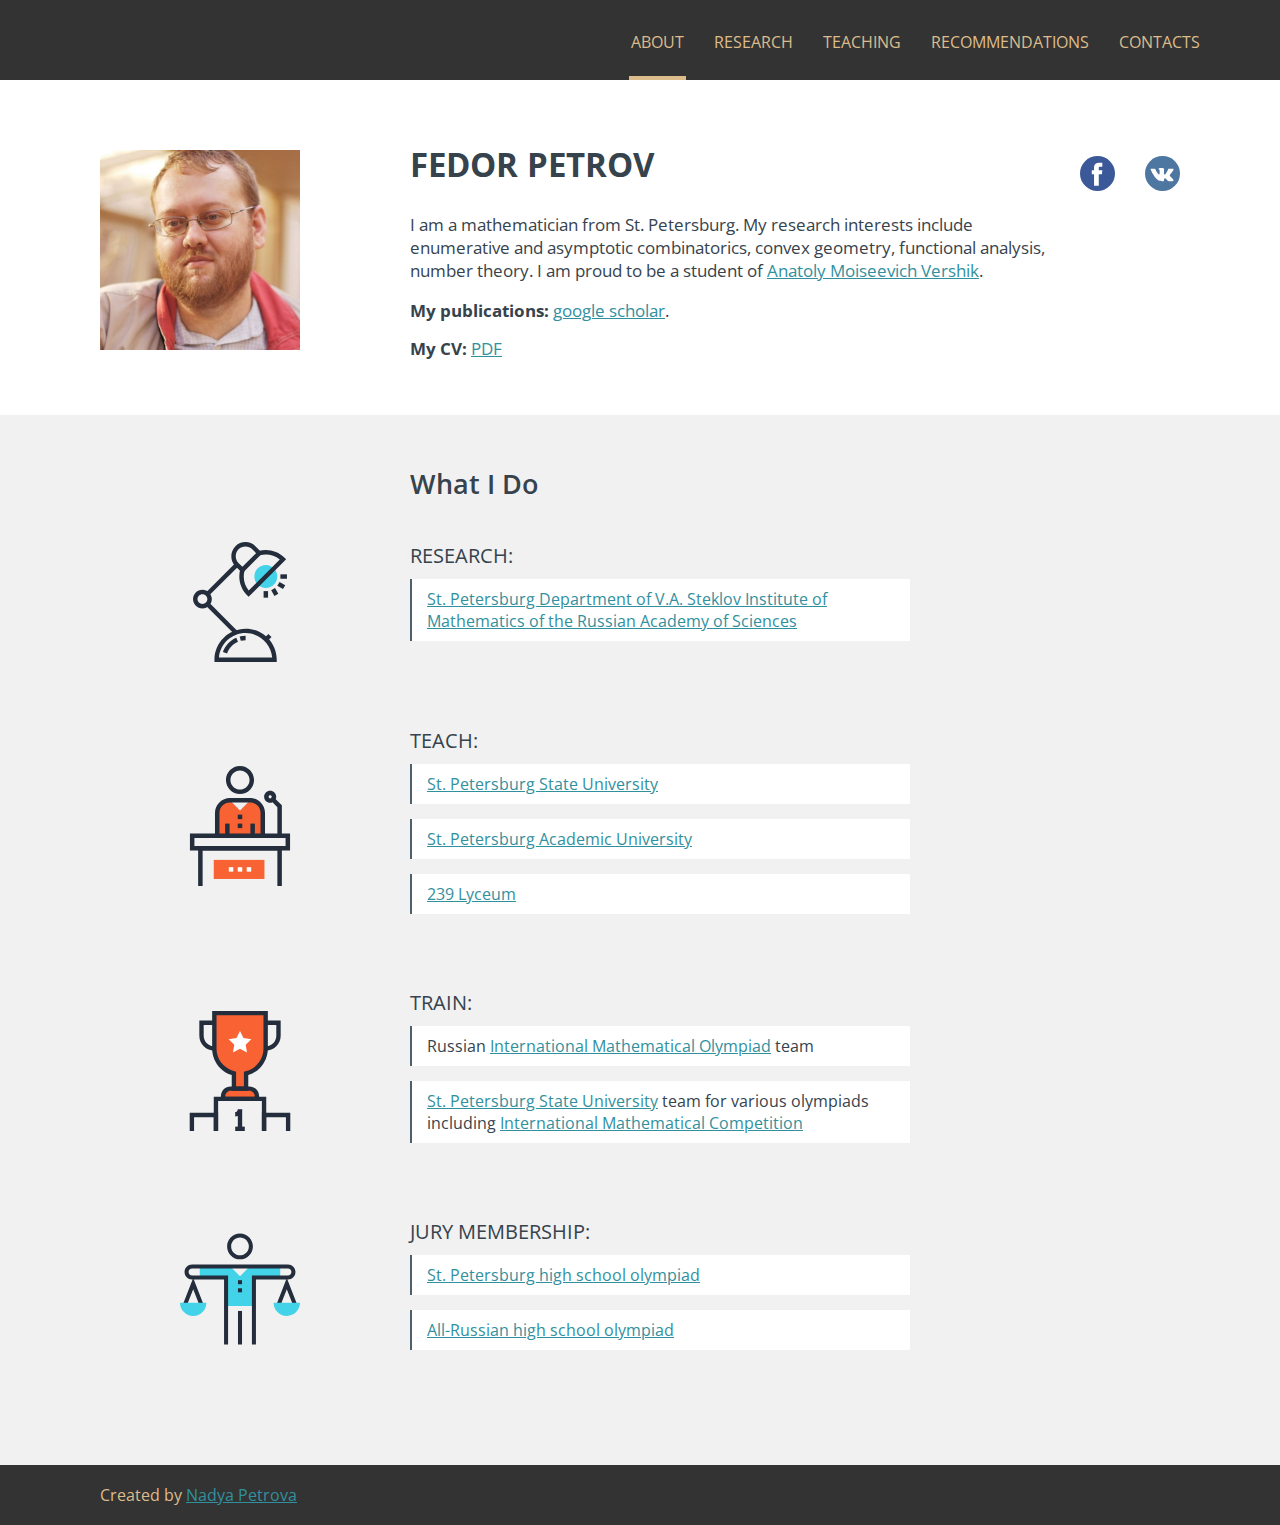
<file: index.html>
<!DOCTYPE html>
<html>
  <head>
    <meta charset="utf-8">
    <title>Fedor Petrov</title>
    <script src="https://cdnjs.cloudflare.com/ajax/libs/jquery/3.1.1/jquery.min.js">
    </script>
    <script src="Fedya.js"></script>
    <link rel="stylesheet" href="style.css">
    <link href="https://fonts.googleapis.com/css?family=Open+Sans:400,600,700,800|Raleway:400,600,700|Roboto+Mono:400,500|Ubuntu" rel="stylesheet">
    <meta name="viewport" content="width=device-width, initial-scale=1">
  </head>
  <body>
    <div class='whole-page'>
      <div class='menu-container'>
        <div class='line-in-menu'> 
        </div>
        <nav>
          <div class="mobile-menu">
            <div class="mobile-menu-button">
              <!--img alt="MENU" class="mobile-menu-icon" src="icons/svg/bars.svg"-->
              <div class='mobile-menu-word'> MENU </div>
            </div>
          </div>
          <a href="#about" class='menu-button' data-page-id='about'>
            ABOUT
          </a>
          <a href="#research" class='menu-button' data-page-id='research'>
            RESEARCH
          </a>
          <a href="#teaching" class='menu-button' data-page-id='teaching'>
            TEACHING <!--here shouls be also course materials and tasks-->
          </a>
          <a href="#recommendations" class='menu-button' data-page-id='recommendations'>
            RECOMMENDATIONS
          </a>
          <a href="#contacts" class='menu-button' data-page-id='contacts'>
            CONTACTS
          </a>
        </nav>
      </div>
      <div class='page' data-page='about'>
        <div class='content-strip content-strip-1'>
          <!--div class='header-container'>
            <div class='line-container left-line-container'>
              <div class='line left-line'>
              </div>
            </div>
            <div class='title'>
              <b>ABOUT ME</b>
            </div>
            <div class='line-container right-line-container'>
              <div class='line right-line'>
              </div>
            </div>
          </div-->
          <div class='pic-and-description'>
            <div class="pic-container">
              <img alt="Fedya Petrov" class="pic" src="picture_cut.jpg"> 
            </div>
            <div class='vertical-line'>
            </div>
            <div class='name-and-description'> 
              <div class='name-container'>
                <h1 class='name'>
                  FEDOR PETROV
                </h1>
                <div class='empty-space'>
                </div>
                <div class='social-networks-container'>
                  <a href="https://www.facebook.com/fedor.petrov" target="_blank"> 
                    <img class='social-icon' src='fb.svg' alt='FB'>
                  </a>
                  <a href="https://vk.com/fedorpetrov" target="_blank"> 
                    <img class='social-icon' src='vk.svg' alt='VK'>
                  </a>
                </div>
              </div>
              <div class='description-and-line'>
                <div class='description'> 
                  <p> 
                    I am a mathematician from St. Petersburg. My research interests include enumerative and asymptotic combinatorics, convex geometry, functional analysis, number theory. I am proud to be a student of <a href="https://en.wikipedia.org/wiki/Anatoly_Vershik" target="_blank">Anatoly Moiseevich Vershik</a>.
                  </p>
                  <ul class='description-list'> 
                    <li class='description-link'>
                      <b>My publications:&nbsp; </b> <a href="https://scholar.google.ru/citations?user=xecAiSQAAAAJ&hl=en" target="_blank">google scholar</a>.
                    </li>
                    <li class='description-link'>
                      <b>My CV:&nbsp; </b> <a href="cv-1.pdf" target="_blank">PDF</a>
                    </li>
                  </ul>
                  <!--I work at <a href="http://www.pdmi.ras.ru/pdmi/en" target="_blank">PDMI</a>, <a href="http://english.spbu.ru/" target="_blank">St. Petersburg State University</a>, <a href="http://www.spbau.ru/main_eng/info_main_eng" target="_blank">St. Petersburg Academic University</a>. I am also teaching high school students, mostly in <a href="https://en.wikipedia.org/wiki/Saint_Petersburg_Lyceum_239" target="_blank">239 Lyceum</a> and work in juries of several math olympiads: <a href="http://www.pdmi.ras.ru/~olymp/index.html" target="_blank">St. Petersburg high school olympiad</a> and <a href="http://www.rosolymp.ru/index.php?option=com_content&view=article&id=9906&Itemid=6701" target="_blank"> All-Russian high school olympiad</a>. I am leading the team of St. Petersburg State University on math students competitions and participate in the preparation of Russian <a href="https://www.imo-official.org/" target="_blank">International Mathematical Olympiad</a> team.-->
                </div>
                <div class='line-under-description-container'>
                  <div class='line-under-description'>
                  </div>
                </div>
              </div>
            </div>
          </div>
        </div>
        <div class='content-strip content-strip-2'>
          <!--div class='header-container'-->
            <!--div class='line-container left-line-container'>
              <div class='line left-line'>
              </div>
            </div-->
            <h2 class='title'>
              What I Do
            </h2>
            <!--div class='line-container right-line-container'>
              <div class='line right-line'>
              </div>
            </div-->
          <!--/div-->
          <div class='activities-container'>
            <div class='activity-container'>
              <div class='icon-container'>
                <div class='icon'>
                  <img alt="R" class='icon-pic' src='icons/svg/technology.svg'>
                </div>
              </div>
              <div class='title-and-places'>
                <div class='icon-and-title'>
                  <div class='mobile-icon'>
                    <img alt="R" class='icon-pic' src='icons/svg/technology.svg'>
                  </div>
                  <div class='activity-title'>
                      RESEARCH:
                  </div>
                </div>
                <div class='activity-places'>
                  <ul class='places-list'> 
                    <li> 
                      <a href="http://www.pdmi.ras.ru/pdmi/en" target="_blank">St. Petersburg Department of V.A. Steklov Institute of Mathematics of the Russian Academy of Sciences</a>
                    </li>
                  </ul>
                </div>
              </div>
            </div>
            <div class='activity-container'>
              <div class='icon-container'>
                <div class='icon'>
                  <img alt="T" class='icon-pic' src='icons/svg/conference.svg'>
                </div>
              </div>
              <div class='title-and-places'>
                <div class='icon-and-title'>
                  <div class='mobile-icon'>
                    <img alt="T" class='icon-pic' src='icons/svg/conference.svg'>
                  </div>
                  <div class='activity-title'>
                    TEACH:
                  </div>
                </div>
                <div class='activity-places'>
                  <ul class='places-list'> 
                    <li> 
                      <a href="http://english.spbu.ru/" target="_blank">St. Petersburg State University</a>
                    </li>
                    <li> 
                      <a href="http://www.spbau.ru/main_eng/info_main_eng" target="_blank">St. Petersburg Academic University</a>
                    </li>
                    <li> 
                      <a href="https://en.wikipedia.org/wiki/Saint_Petersburg_Lyceum_239" target="_blank">239 Lyceum</a>
                    </li>
                  </ul>
                </div>
              </div>
            </div>
            <div class='activity-container'>
              <div class='icon-container'>
                <div class='icon'>
                  <img alt="T" class='icon-pic' src='icons/svg/cup.svg'>
                </div>
              </div>
              <div class='title-and-places'>
                <div class='icon-and-title'>
                  <div class='mobile-icon'>
                    <img alt="T" class='icon-pic' src='icons/svg/cup.svg'>
                  </div>
                  <div class='activity-title'>
                    TRAIN:
                  </div>
                </div>
                <div class='activity-places'>
                  <ul class='places-list'>
                    <li> 
                      Russian <a href="https://www.imo-official.org/" target="_blank">International Mathematical Olympiad</a> team
                    </li>
                    <li> 
                      <a href="http://english.spbu.ru/" target="_blank">St. Petersburg State University</a> team for various olympiads including <a href="http://www.imc-math.org/" target="_blank">International Mathematical Competition</a>
                    </li>
                  </ul>
                </div>
              </div>
            </div>
            <div class='activity-container'>
              <div class='icon-container'>
                <div class='icon'>
                  <img alt="J" class='icon-pic' src='icons/svg/justice.svg'>
                </div>
              </div>
              <div class='title-and-places'>
                <div class='icon-and-title'>
                  <div class='mobile-icon'>
                    <img alt="J" class='icon-pic' src='icons/svg/justice.svg'>
                  </div>
                  <div class='activity-title'>
                    JURY MEMBERSHIP:
                  </div>
                </div>
                <div class='activity-places'>
                  <ul class='places-list'>
                    <li> 
                      <a href="http://www.pdmi.ras.ru/~olymp/index.html" target="_blank">St. Petersburg high school olympiad</a>
                    </li>
                    <li> 
                      <a href="http://www.rosolymp.ru/index.php?option=com_content&view=article&id=9906&Itemid=6701" target="_blank"> All-Russian high school olympiad</a>
                    </li>
                  </ul>
                </div>
              </div>
            </div>
          </div>
        </div>
      </div>
      <div class='page' data-page='contacts'>
        <div class='content-strip content-strip-contacts'>
          <div class='contacts-and-map'>
            <div class='contacts-without-map'>
              <div class="address">
                <div class="title-2">
                  <b>Address:</b>
                </div>
                <div class="contact-information">
                  <a href="http://www.pdmi.ras.ru/pdmi/en/labs/repres" target="_blank">Laboratory of Representation Theory and Dynamical Systems</a><br>
                  <a href="http://www.pdmi.ras.ru/pdmi/index.php" target="_blank">Steklov Institute of
                  Mathematics at St.Petersburg</a><br>
                  27 Fontanka, St.Petersburg 191023, Russia
                </div>
              </div>
              <div class="email">
                <div class="title-2">
                  <b>Email:</b>
                </div>
                <div class="contact-information">
                  fedyapetrov@gmail.com
                </div>
              </div>
              <div class='phone-number'>
                <div class='title-2'>
                  <b>Phone number:</b>
                </div>
                <div class='contact-information'>
                  +7 812 312-88-29
                </div>
              </div>
              <div class='fax'>
                <div class='title-2'>
                  <b>Fax:</b>
                </div>
                <div class='contact-information'>
                  +7 812 310-53-77
                </div>
              </div>
              <div class='internal-phone-number'>
                <div class='title-2'>
                  <b>Internal phone number:</b>
                </div>
                <div class='contact-information'>
                  1502
                </div>
              </div>
            </div>
            <iframe class='map' width="600" height="400" frameborder="0" style="border:0" src="https://www.google.com/maps/embed/v1/place?q=27%20Fontanka%2C%20St.Petersburg&key=AIzaSyB014JX_gImY3XrDWgq_OjSy2LijnaMVaM" allowfullscreen></iframe>
          </div>
        </div>
      </div>
      <div class='content-strip content-strip-copyright'>
        <div class='copyright'> 
          Created by <a href="http://www.vk.com/petrova" target="_blank">Nadya Petrova</a>
        </div>
      </div>
    </div>
  </body>
</html>
</file>
<file: style.css>
body {
  margin: 0px;
  background-color: #f1f1f1;
}

.whole-page {
  display: -webkit-box;
  display: -ms-flexbox;
  display: flex;
  -webkit-box-orient: vertical;
  -webkit-box-direction: normal;
      -ms-flex-direction: column;
          flex-direction: column;
  -webkit-box-pack: stretch;
      -ms-flex-pack: stretch;
          justify-content: stretch;
  font-family: 'Open Sans', sans-serif;
  -webkit-box-align: stretch;
      -ms-flex-align: stretch;
          align-items: stretch;
  /*padding-left: 100px;
  padding-right: 100px;*/
  min-height: 100vh;
}

.menu-container {
  display: -webkit-box;
  display: -ms-flexbox;
  display: flex;
  -webkit-box-pack: justify;
      -ms-flex-pack: justify;
          justify-content: space-between;
  -webkit-box-align: center;
      -ms-flex-align: center;
          align-items: center;
  background-color: #333;
  /*color: #f1f1f1;*/ /*as the page*/
  color: #ddbc8c; /*sandy*/
  font-size: 16px;
  padding-right: 65px;
  padding-left: 70px;
}

.line-in-menu {
  margin-right: 40px;
  -webkit-box-flex: 1;
      -ms-flex: 1 1 500px;
          flex: 1 1 500px;
  height: 2px;
  /*border-bottom: 3px solid #986a6a;*/
}

nav {
  display: -webkit-box;
  display: -ms-flexbox;
  display: flex;
  -webkit-box-flex: 1;
      -ms-flex: 1 0 auto;
          flex: 1 0 auto;
  -webkit-box-pack: end;
      -ms-flex-pack: end;
          justify-content: flex-end;
}

.mobile-menu {
  display: none;
}

.menu-button {
  margin-right: 13px;
  margin-left: 13px;
  padding-right: 2px;
  padding-left: 2px;
  padding-bottom: 23px;
  padding-top: 32px;
  /*padding-bottom: 25px;
  padding-top: 34px;*/ /*in between*/
}

a.menu-button:link, 
a.menu-button:visited {
  text-decoration: none;
  color: #ddbc8c;
}

.selected {
  border-bottom: 6px solid #ddbc8c;
}

.page {
  display: -webkit-box;
  display: -ms-flexbox;
  display: flex;
  -webkit-box-orient: vertical;
  -webkit-box-direction: normal;
      -ms-flex-direction: column;
          flex-direction: column;
  -webkit-box-flex: 1;
      -ms-flex-positive: 1;
          flex-grow: 1;
}

.content-strip {
  display: -webkit-box;
  display: -ms-flexbox;
  display: flex;
  -webkit-box-orient: vertical;
  -webkit-box-direction: normal;
      -ms-flex-direction: column;
          flex-direction: column;
  padding-right: 100px;
  padding-left: 100px;
  padding-bottom: 40px;
  -webkit-box-flex: 1;
      -ms-flex-positive: 1;
          flex-grow: 1;
}

.content-strip-1 {
  background-color: white;
}

.header-container {
  display: -webkit-box;
  display: -ms-flexbox;
  display: flex;
  -webkit-box-align: center;
      -ms-flex-align: center;
          align-items: center;
  margin-top: 20px;
  margin-bottom: 40px;
  color: #36434d;
  padding-left: 310px;
}

.line-container {
  display: -webkit-box;
  display: -ms-flexbox;
  display: flex;
  -webkit-box-align: center;
      -ms-flex-align: center;
          align-items: center;
  height: 30px;
  -webkit-box-flex: 1;
      -ms-flex: 1 1 250px;
          flex: 1 1 250px;
}

.left-line-container {
  -webkit-box-pack: end;
      -ms-flex-pack: end;
          justify-content: flex-end;
}

.right-line-container {
  -webkit-box-pack: start;
      -ms-flex-pack: start;
          justify-content: flex-start;
}

.line {
  height: 2px;
  -webkit-box-flex: 1;
      -ms-flex-positive: 1;
          flex-grow: 1;
  background-color: #36434d;
}

.title {
  font-size: 27px;
  padding-left: 0px;
  padding-right: 0px;
  margin-top: 40px;
  margin-bottom: 40px;
  color: #36434d;
  padding-left: 310px;
}

h1, h2 {
  font-family: 'Open Sans', sans-serif;
}

h1 {
  font-weight: 700;
  margin-top: 0px;
  font-size: 33px;
  margin-bottom: 5px;
  line-height: 30px;
}

h2 {
  font-weight: 600;
}

.pic-and-description {
  display: -webkit-box;
  display: -ms-flexbox;
  display: flex;
  /*padding-right: 100px;
  padding-left: 100px;*/
  -webkit-box-flex: 1;
      -ms-flex: 1 1;
          flex: 1 1;
  margin-top: 70px;
}

.pic-container {
  height: 200px;
  margin-left: 0px;
  -webkit-box-flex: 0;
      -ms-flex: 0 0 200px;
          flex: 0 0 200px;
  margin-right: 110px;
}

.pic {
  height: 100%;
  width: 100%;
}

.name-and-description {
  color: #36434d;
  -webkit-box-flex: 1;
      -ms-flex: 1 0 400px;
          flex: 1 0 400px;
}

.name-container {
  display: -webkit-box;
  display: -ms-flexbox;
  display: flex;
}

.name {
  padding-bottom: 8px;
  padding-left: 0px;
  /* border-bottom: 4px solid #36434d;*/
}

.empty-space {
  -webkit-box-flex: 1 1;
      -ms-flex-positive: 1 1;
          flex-grow: 1 1;
}

.social-networks-container {
  display: -webkit-box;
  display: -ms-flexbox;
  display: flex;
  -webkit-box-flex: 1;
      -ms-flex: 1 1;
          flex: 1 1;
  -webkit-box-pack: end;
      -ms-flex-pack: end;
          justify-content: flex-end;
  padding-top: 6px;
  padding-right: 0px;
}

.social-icon {
  height: 35px;
  width: 35px;
  padding-left: 30px;
}

.description-and-line {
  display: -webkit-box;
  display: -ms-flexbox;
  display: flex;
  -webkit-box-orient: vertical;
  -webkit-box-direction: normal;
      -ms-flex-direction: column;
          flex-direction: column;
  padding-top: 0px;
  -webkit-box-flex: 1;
      -ms-flex: 1 1;
          flex: 1 1;
  font-size: 17px;
  padding-right: 130px;
}

.description-link {
  display: -webkit-box;
  display: -ms-flexbox;
  display: flex;
  padding-bottom: 15px;
}

/*.description-list > li {
  background-color: #f1f1f1;
  border-left: 2px solid grey;
  padding: 9px 15px;
  margin-bottom: 15px;
  list-style-type: none;
}

.description-list {
  width: 500px;
}*/

.line-under-description-container {
  display: none;
  padding-top: 15px;
  padding-left: 100px;
  padding-right: 100px;
}

.line-under-description {
  /*background-color: #36434d;*/
  height: 2px;
  width: 100%;
}

a:link {
  color: #31909e;
  /*color: #1c5875;*/
}

a:visited {
  /*color: #c38958;*/
  color: #31909e;
  /*color: #1c5875;*/
}

a:hover {
  color: #ea7e5b;
}

.content-strip-2 {
  padding-top: 10px;
}

.activities-container {
  color: #36434d;
  display: -webkit-box;
  display: -ms-flexbox;
  display: flex;
  -webkit-box-orient: vertical;
  -webkit-box-direction: normal;
      -ms-flex-direction: column;
          flex-direction: column;
  margin-top: 0px;
  -ms-flex-wrap: wrap;
      flex-wrap: wrap;
  -webkit-box-pack: center;
      -ms-flex-pack: center;
          justify-content: center;
  margin-left: -25px;
  margin-right: -25px;
}

.activity-container {
  display: -webkit-box;
  display: -ms-flexbox;
  display: flex;
  -webkit-box-flex: 1;
      -ms-flex: 1 1 auto;
          flex: 1 1 auto;
  padding-left: 25px;
  padding-right: 25px;
  margin-bottom: 60px;
  /*align-items: center;*/
}

.icon-container {
  display: -webkit-box;
  display: -ms-flexbox;
  display: flex;
  -webkit-box-orient: vertical;
  -webkit-box-direction: normal;
      -ms-flex-direction: column;
          flex-direction: column;
  width: 200px;
  margin-left: 0px;
  -webkit-box-flex: 0;
      -ms-flex: 0 0 200px;
          flex: 0 0 200px;
  -webkit-box-align: end;
      -ms-flex-align: end;
          align-items: flex-end;
  -webkit-box-pack: center;
      -ms-flex-pack: center;
          justify-content: center;
  margin-right: 110px;
}

.mobile-icon {
  display: none;
}

.activity-title {
  font-size: 20px;
  padding-bottom: 10px;
}


.title-and-places {
  display: -webkit-box;
  display: -ms-flexbox;
  display: flex;
  -webkit-box-orient: vertical;
  -webkit-box-direction: normal;
      -ms-flex-direction: column;
          flex-direction: column;
}

ul {
  margin-top: 0px;
  padding-left: 0px;
  margin-bottom: 0px;
}

.places-list > li {
  border-left: 2px solid #4f606d;
  padding: 9px 15px;
  margin-bottom: 15px;
  background-color: white;
  list-style-type: none;
}

.activity-places ul {
  padding-left: 0px;
  width: 500px;
}

.icon {
  margin: 0px 0px;
}

.icon-pic {
  height: 120px;
  width: 120px;
}

.content-strip-copyright {
  background-color: #333;
  -webkit-box-pack: center;
      -ms-flex-pack: center;
          justify-content: center;
  height: 60px;
  padding-bottom: 0;
  -webkit-box-flex: 0;
      -ms-flex: 0 0 60px;
          flex: 0 0 60px;
}

.content-strip-contacts {
  background-color: white;
  padding-top: 55px;
}

.title-2 {
  padding-top: 15px;
  padding-bottom: 5px;
}

.contacts-and-map {
  display: -webkit-box;
  display: -ms-flexbox;
  display: flex;
}

.contacts-without-map {
  display: -webkit-box;
  display: -ms-flexbox;
  display: flex;
  -webkit-box-orient: vertical;
  -webkit-box-direction: normal;
      -ms-flex-direction: column;
          flex-direction: column;
  padding-right: 50px;
}

.copyright {
  color: #ddbc8c;
}

@media screen and (max-width: 990px) {

  .content-strip {
    padding-left: 20px;
  }

  .line-container {
    -webkit-box-flex: 0;
        -ms-flex: 0 0 200px;
            flex: 0 0 200px;
  }

  .header-container {
    -webkit-box-flex: 0;
        -ms-flex: 0 1;
            flex: 0 1;
  }

  .pic-and-description {
    -webkit-box-flex: 0;
        -ms-flex: 0 1;
            flex: 0 1;
  }

  .description-and-line {
    -webkit-box-flex: 0;
        -ms-flex: 0 0;
            flex: 0 0;
    padding-right: 110px;
  }

  .title {
    padding-left: 280px;
  }

  .pic-container {
    margin-left: 30px;
    height: 140px;
    -webkit-box-flex: 0;
        -ms-flex: 0 0 140px;
            flex: 0 0 140px;
  }

  .vertical-line {
    height: 140px;
  }

  .icon-container {
    margin-left: 30px;
    width: 140px;
    -webkit-box-flex: 0;
        -ms-flex: 0 0 140px;
            flex: 0 0 140px;
  }

  .activity-places ul {
    width: 400px;
  }

  .map {
    display: none;
  }
}

@media screen and (max-width: 700px) {

  .content-strip {
    padding-right: 20px;
  }

  .menu-container {
    padding-left: 20px;
    padding-right: 20px;
    -webkit-box-pack: end;
        -ms-flex-pack: end;
            justify-content: flex-end;
    font-size: 13px;
  }

  .line-in-menu {
    display: none;
  }

  .social-networks-container {
    display: none;
  }

  .description-and-line {
    -webkit-box-flex: 0;
        -ms-flex: 0 0;
            flex: 0 0;
    padding-right: 0px;
  }

  .name-and-description {
    -webkit-box-flex: 1;
        -ms-flex: 1 1 400px;
            flex: 1 1 400px;
  }

  .pic-container {
    margin-right: 40px;
  }

  .icon-container {
    margin-right: 40px;
  }

  .title {
    padding-left: 210px;
  }

  .activity-places ul {
    width: 300px;
  }
}

@media screen and (min-width: 551px) {

  .menu-container {
    height: 80px;
  }
}

@media screen and (max-width: 550px) {

  .menu-container {
    font-size: 10px;
    padding-left: 5px;
    padding-right: 5px;
    -webkit-box-pack: center;
        -ms-flex-pack: center;
            justify-content: center;
    font-size: 20px;
  }

  .line-in-menu {
    display: none;
  } 

  nav {
    -webkit-box-orient: vertical;
    -webkit-box-direction: normal;
        -ms-flex-direction: column;
            flex-direction: column;
    -webkit-box-align: stretch;
        -ms-flex-align: stretch;
            align-items: stretch;
    width: 100%;
  }

  .menu-button {
    display: none;
    padding-bottom: 8px;
    padding-top: 8px; 
    text-align: center;
  }

  .menu-button.visible {
    display: block;
  }

  .selected {
    border-bottom: none;
  }

  .mobile-menu {
    display: -webkit-box;
    display: -ms-flexbox;
    display: flex;
    -webkit-box-pack: center;
        -ms-flex-pack: center;
            justify-content: center;
    height: 60px;
  }

  .mobile-menu-button {
    background: none;
    border: none;
    outline: none;
    width: 100%;
    color: #ddbc8c;
    font-size: 20px;
    cursor: pointer;
    display: -webkit-box;
    display: -ms-flexbox;
    display: flex;
    -webkit-box-align: center;
        -ms-flex-align: center;
            align-items: center;
    -webkit-box-pack: center;
        -ms-flex-pack: center;
            justify-content: center;
  }

  .mobile-menu-word {
    padding: 5px 5px;
    border: 2px solid #ddbc8c;
    border-radius: 8px;
    padding-top: 6px;
  }

  .mobile-menu-icon {
    width: 30px;
    height: 30px;
  }

  .content-strip {
    padding-bottom: 10px;
  }

  .content-strip-copyright {
    padding-bottom: 0;
  }

  .pic-and-description {
    -webkit-box-orient: vertical;
    -webkit-box-direction: normal;
        -ms-flex-direction: column;
            flex-direction: column;
    margin-top: 20px;
    -webkit-box-align: center;
        -ms-flex-align: center;
            align-items: center;
  }

  .pic-container {
    height: 200px;
    width: 200px;
    -webkit-box-flex: 0;
        -ms-flex: 0 0 200px;
            flex: 0 0 200px;
    margin-left: 0px;
    margin-bottom: 20px;
    margin-right: 0px;
    margin-left: 0px;
  }

  .name-and-description {
    -webkit-box-flex: 0;
        -ms-flex: 0 0 auto;
            flex: 0 0 auto;
  }

  .name-container {
    -webkit-box-pack: center;
        -ms-flex-pack: center;
            justify-content: center;
  }

  .vertical-line {
    display: none;
  }

  .title {
    padding-left: 0px;
    margin-bottom: 30px;
    margin-top: 20px;
  }

  .line-under-description-container {
    display: none;
  }

  .activities-container {
    margin-right: 0px;
  }

  .activity-container {
    margin-bottom: 30px;
  }

  .icon-container {
    display: none;
  }

  .icon-and-title {
    display: -webkit-box;
    display: -ms-flexbox;
    display: flex;
  }

  .mobile-icon {
    display: block;
    width: 30px;
    height: 30px;
    margin-right: 10px;
  }

  .icon-pic {
    width: 30px;
    height: 30px;
  }

  .title-and-places {
    width: 100%;
  }

  .activity-places ul {
    width: 100%;
  }

  .content-strip-contacts {
    padding-top: 20px;
  }
}
</file>
